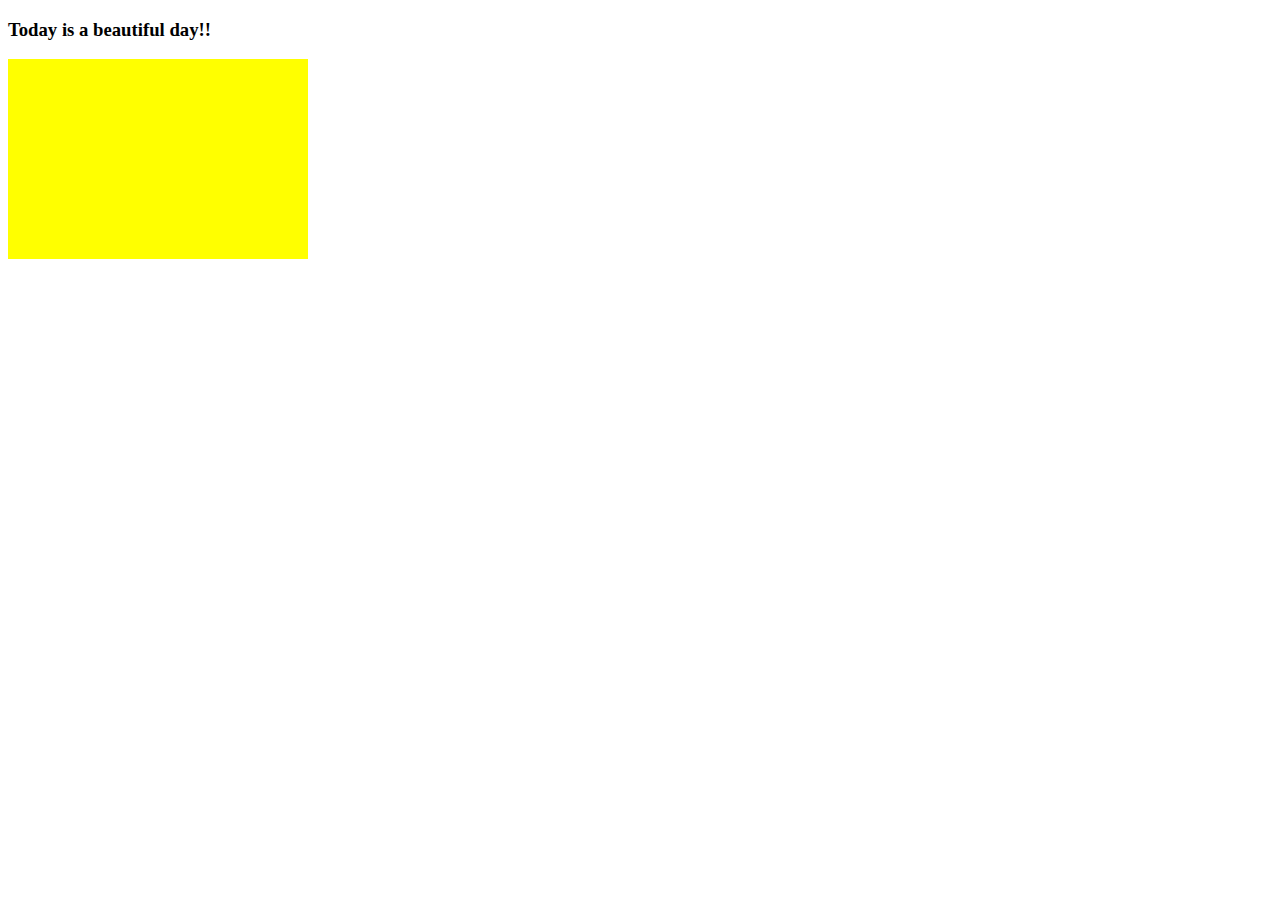
<file: 0303_0305/d3.html>
<!DOCTYPE html>
<html>
<head>
    <title>Learn D3 in 5 minutes</title>
</head>


<body>

<h3>Today is a beautiful day!!</h3>




<svg width="500" height="500"><rect x="0" y="0" width="300" height="200" fill="yellow"></rect></svg>





<p id="demo"></p>

<script>


</script>

<script>


</script>
<script src='https://d3js.org/d3.v4.min.js'></script>

<script>    d3.select('h3').style('color', 'red');    d3.select('h3').style('font-size', '24px')</script>


</body>
</html>
</file>
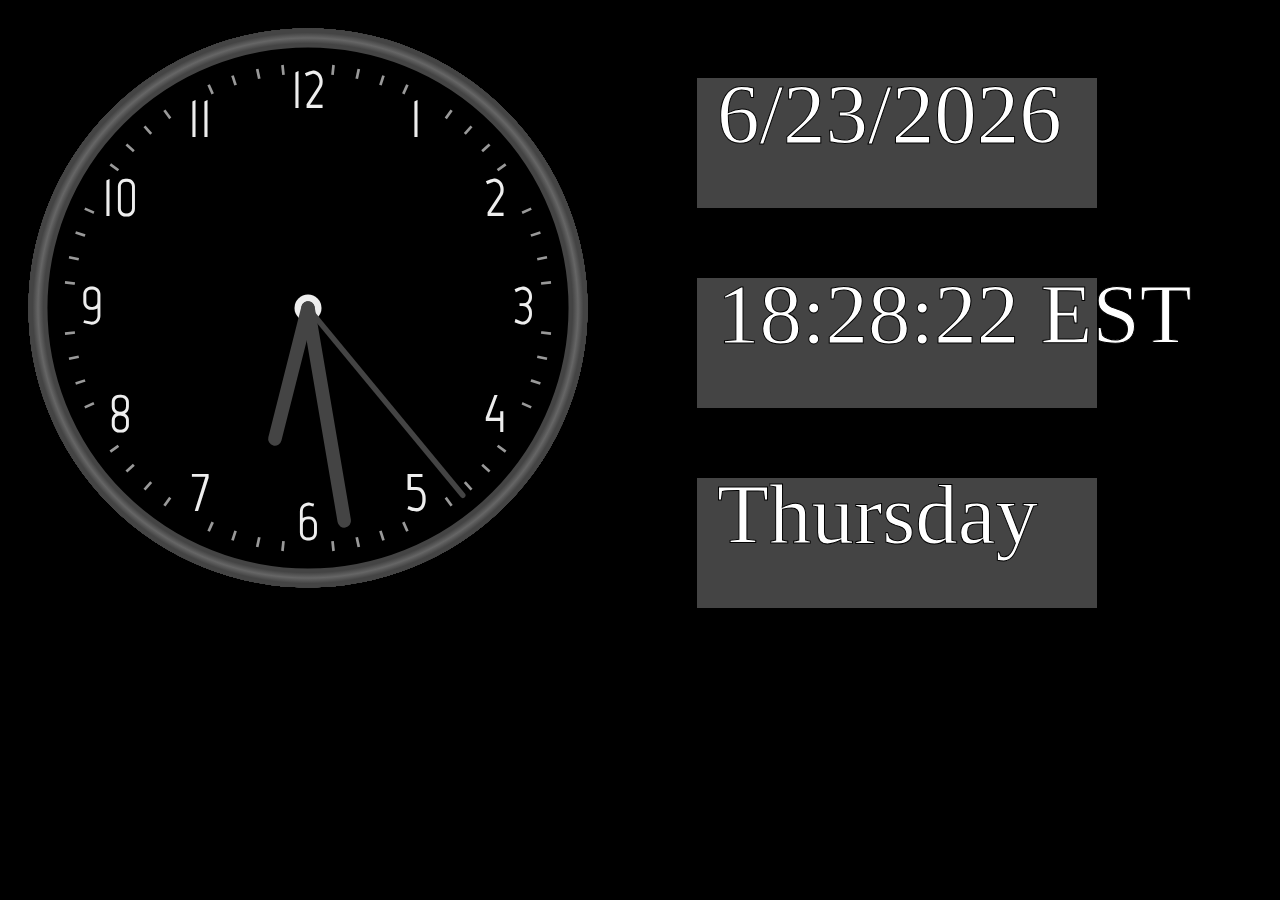
<file: 0306_0307/index_MikeEdit.html>
<!DOCTYPE html>
<html>
  <head>
    <script
			  src="https://code.jquery.com/jquery-3.4.1.min.js"
			  integrity="sha256-CSXorXvZcTkaix6Yvo6HppcZGetbYMGWSFlBw8HfCJo="
        crossorigin="anonymous">
      </script>
      
      <style>
@import url('https://fonts.googleapis.com/css?family=Marvel&display=swap');

         body {
      background: #000;
      }
      
      </style>
      
   
      
  </head>
<body>

<canvas id="canvas" width="600" height="600" style="background-color:#000"></canvas>
<canvas id="canvas2" width="600" height="600" style="background-color:#000"></canvas>
<script>
var canvas = document.getElementById("canvas");
var ctx = canvas.getContext("2d");
var ctx2 =canvas2.getContext("2d");
var radius = canvas.height / 2;
ctx.translate(radius, radius);




var dtObj = new Date(); 
var curHour = dtObj.getHours();
var curMinute, curSecond;
curMinute = dtObj.getMinutes();
curSecond = dtObj.getSeconds();
curmilliSecond = dtObj.getMilliseconds();
var curTimeStr = curHour + ":" + curMinute + ":" + curSecond+ " EST";   
var curDate =dtObj.getDate();
var curMonth =dtObj.getMonth();
var curYear = dtObj.getFullYear();
var curTimeStr2 = curMonth + "/" + curDate + "/" + curYear;   
var curDay =dtObj.getDay();
;
var weekday = ["Sunday", "Monday", "Tuesday", "Wednesday","Thursday", "Friday", "Saturday"];

var dayString  = weekday[curDay];

    
ctx2.fillStyle ='#444';
var rect1Height = 130;
ctx2.fillRect(85,radius*0.9,400,rect1Height);
ctx2.font = "85px Marvel";
ctx2.fillStyle ="#fff";
ctx2.fillText(curTimeStr, 105, radius*0.9+(rect1Height/2));
ctx2.strokeText(curTimeStr, 105, radius*0.9+(rect1Height/2));


    
ctx2.beginPath();
ctx2.fillStyle ='#444';
ctx2.fillRect(85,radius*0.9 - 200,400,rect1Height);
ctx2.font = "85px Marvel";
ctx2.fillStyle ="#fff";
ctx2.fillText(curTimeStr2, 105, radius*0.9-200+(rect1Height/2));
ctx2.strokeText(curTimeStr2, 105, radius*0.9-200+(rect1Height/2));


ctx2.beginPath();
ctx2.fillStyle ='#444';
ctx2.fillRect(85,radius*0.9 +200,400,rect1Height);
ctx2.font = "85px Marvel";
ctx2.fillStyle ="#fff";
ctx2.fillText(dayString, 105, radius*0.9+200+(rect1Height/2));
ctx2.strokeText(dayString, 105, radius*0.9+200+(rect1Height/2));
    
    
    
    
radius = radius * 0.90
drawClock();

// 40 milliseconds ~ 25 frames per second, which is close to what a motion picture should have.
setInterval(drawClock, 40);

/* function drawClock() {
  ctx.arc(0, 0, radius, 0 , 2 * Math.PI);
  ctx.fillStyle = "white";
  ctx.fill();
} */

    
function drawClock() {
  drawFace(ctx, radius);
  drawShortBreaks(ctx, radius);
  drawNumbers(ctx, radius);
  drawTime(ctx, radius);
}

function drawFace(ctx, radius) {
  var grad;

  ctx.beginPath();
  ctx.arc(0, 0, radius, 0, 2 * Math.PI);
  ctx.fillStyle = '#000';
  ctx.fill();

  grad = ctx.createRadialGradient(0, 0 ,radius * 0.98, 0, 0, radius * 1.02);
  grad.addColorStop(0, '#444');
  grad.addColorStop(0.5, '#666');
  grad.addColorStop(1, '#444');
  ctx.strokeStyle = grad;
  ctx.lineWidth = radius*0.07;
  ctx.stroke();

  ctx.beginPath();
  ctx.arc(0, 0, radius * 0.05, 0, 2 * Math.PI);
  ctx.fillStyle = '#eee';
  ctx.fill();
}

function drawNumbers(ctx, radius) {
  var ang;
  var num;
  ctx.font = radius * 0.21 + "px Marvel";
  ctx.textBaseline = "middle";
  ctx.textAlign = "center";
  for(num = 1; num < 13; num++){
    ang = num * Math.PI / 6;
    ctx.rotate(ang);
    ctx.translate(0, -radius * 0.80);
    ctx.rotate(-ang);
    ctx.fillText(num.toString(), 0, 0);
    ctx.rotate(ang);
    ctx.translate(0, radius * 0.80);
    ctx.rotate(-ang);
  }
}

function drawShortBreaks(ctx, radius, length, width) {
  var ang, pos;
  var length = radius*0.9, width = 0.01*radius;
  var curStrkStyle = ctx.strokeStyle;
  ctx.strokeStyle = "#999999";
  for(num = 1; num < 60; num++){
    if(num % 5 == 0) continue;
    ang = num * Math.PI / 30;
    ctx.beginPath();
    ctx.lineWidth = width;
    ctx.lineCap = "square";
    ctx.rotate(ang);
    ctx.moveTo(0,-0.97*length);
    ctx.lineTo(0, -length);
    ctx.stroke();
    ctx.rotate(-ang);
  }
  ctx.strokeStyle = curStrkStyle;
}

function drawTime(ctx, radius){
    var now = new Date();
    var hour = now.getHours();
    var minute = now.getMinutes();
    var second = now.getSeconds();
    var mSecond = now.getMilliseconds();
    //hour
    hour=hour%12;
    hour=(hour*Math.PI/6)+
    (minute*Math.PI/(6*60))+
    (second*Math.PI/(360*60));
    drawHand(ctx, hour, radius*0.5, radius*0.05)+(mSecond*Math.PI/(360*60*1000));
    //minute
    minute=(minute*Math.PI/30)+
    (second*Math.PI/(30*60))+(mSecond*Math.PI/(30*60*1000));
    drawHand(ctx, minute, radius*0.8, radius*0.05);
    // second
    second=(second*Math.PI/30)+(mSecond*Math.PI/30/1000);
    drawHand(ctx, second, radius*0.9, radius*0.02);
}
// the Date() function actually returns the local computer/browser time.
// This function retrieve time from a server in case the local one is not accurate.
// We will use this later. 
function getAccuTime() {

  // $ is a function/object of jQuery
  $.getJSON("http://worldtimeapi.org/api/ip", function(data){
    console.log(data);
    return data.datetime;
  })
}

function drawHand(ctx, pos, length, width) {
  ctx.beginPath();
  ctx.lineWidth = width;
  ctx.lineCap = "round";
  ctx.moveTo(0,0);
  ctx.rotate(pos);
  ctx.lineTo(0, -length);
  ctx.stroke();
  ctx.rotate(-pos);
}

</script>

</body>
</html>
</file>
